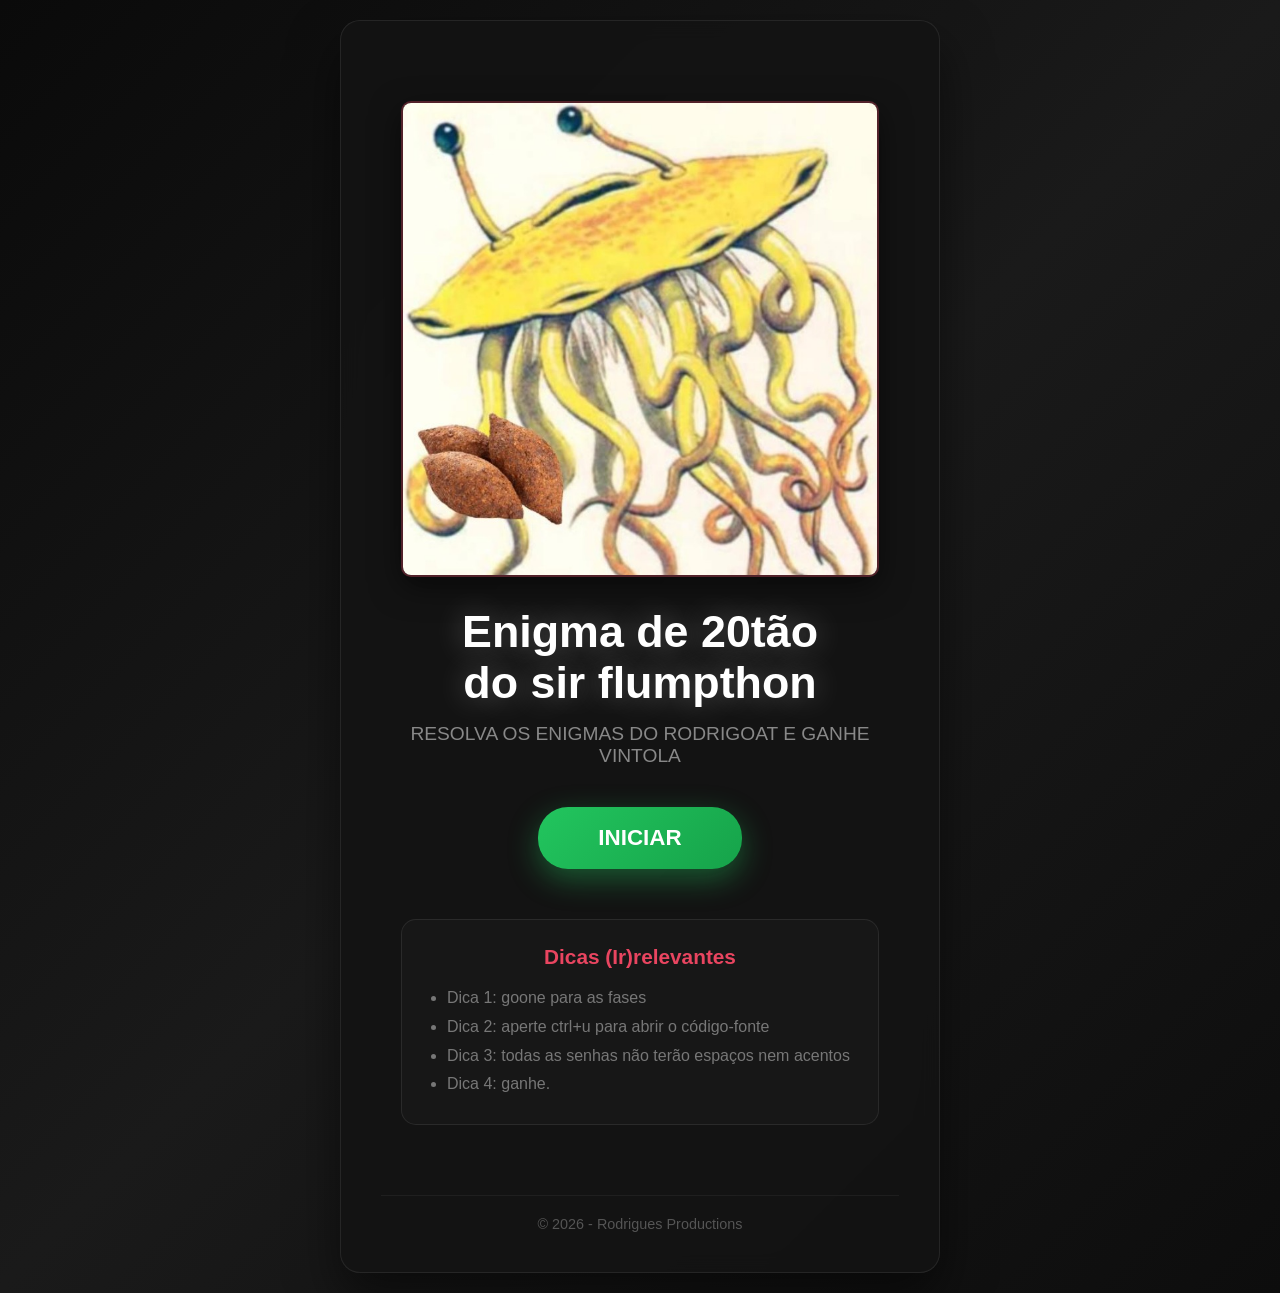
<file: index.html>
<!DOCTYPE html>
<html lang="pt-BR">
<head>
    <meta charset="UTF-8">
    <meta name="viewport" content="width=device-width, initial-scale=1.0">
    <title>Enigma de 20tão do sir flumpthon</title>
    <link rel="stylesheet" href="style.css">
    <link rel="icon" href="Sir Flumphton.jpeg">
    <style>
        .welcome-container {
            text-align: center;
            padding: 40px 20px;
        }
        .welcome-container h1 {
            color: #fff;
            font-size: 2.8em;
            margin-bottom: 15px;
            text-shadow: 0 0 30px rgba(255, 255, 255, 0.3);
        }
        .welcome-container .subtitle {
            color: #888;
            font-size: 1.2em;
            margin-bottom: 40px;
        }
        .start-btn {
            display: inline-block;
            padding: 18px 60px;
            background: linear-gradient(135deg, #22c55e 0%, #16a34a 100%);
            color: #fff;
            text-decoration: none;
            border-radius: 30px;
            font-size: 1.4em;
            font-weight: bold;
            transition: all 0.3s ease;
            border: none;
            cursor: pointer;
            box-shadow: 0 10px 30px rgba(34, 197, 94, 0.4);
        }
        .start-btn:hover {
            transform: translateY(-3px);
            box-shadow: 0 15px 40px rgba(34, 197, 94, 0.5);
        }
        .rules {
            margin-top: 50px;
            padding: 25px;
            background: rgba(255, 255, 255, 0.02);
            border-radius: 15px;
            border: 1px solid rgba(255, 255, 255, 0.08);
        }
        .rules h2 {
            color: #e94560;
            font-size: 1.3em;
            margin-bottom: 15px;
        }
        .rules ul {
            color: #777;
            text-align: left;
            padding-left: 20px;
            line-height: 1.8;
        }
    </style>
</head>
<body>
    <div class="container">
        <div class="welcome-container">
            <div class="image-container">
                <img src="Sir Flumphton.jpeg" alt="Sir Flumpthon">
            </div>
            
            <h1> Enigma de 20tão<br>do sir flumpthon</h1>
            <p class="subtitle">RESOLVA OS ENIGMAS DO RODRIGOAT E GANHE VINTOLA </p>
            
            <a href="nvhjiertwdbnrvthilberndishgvbghirletbvihyuotbreiou.html" class="start-btn">INICIAR</a>

            <div class="rules">
                <h2>Dicas (Ir)relevantes</h2>
                <ul>
                    <li>Dica 1: goone para as fases</li>
                    <li>Dica 2: aperte ctrl+u para abrir o código-fonte</li>
                    <li>Dica 3: todas as senhas não terão espaços nem acentos</li>
                    <li>Dica 4: ganhe.
                    
                    </li>
                </ul>
            </div>
        </div>

        <footer>
            <p>© 2026 - Rodrigues Productions</p>
        </footer>
    </div>
</body>
</html>
</file>
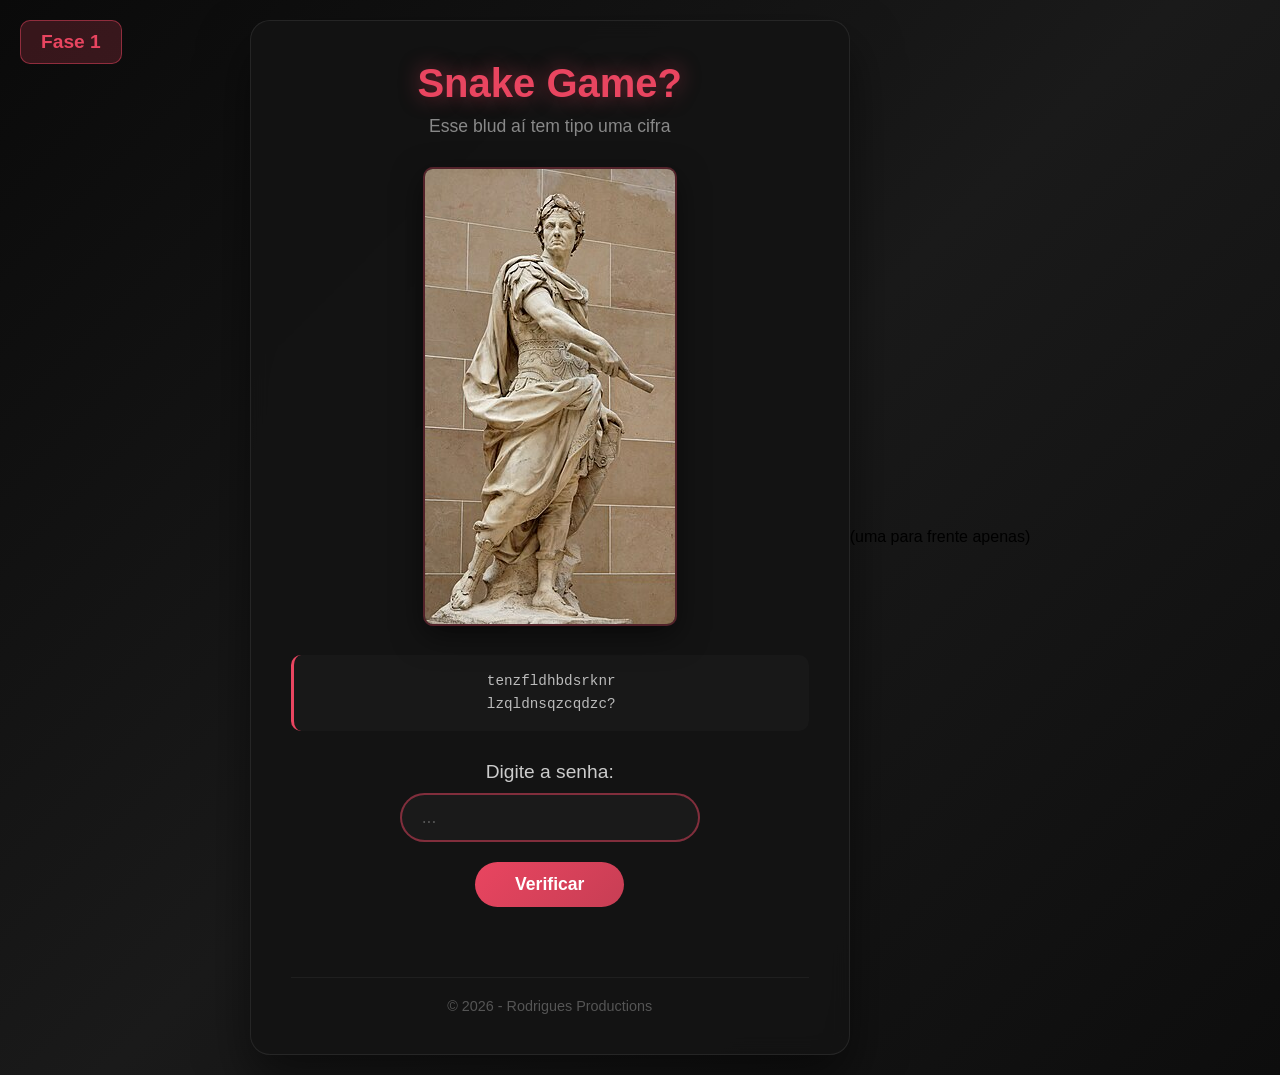
<file: fase1.html>
<!DOCTYPE html>
<html lang="pt-BR">
<head>
    <meta charset="UTF-8">
    <meta name="viewport" content="width=device-width, initial-scale=1.0">
    <title>Fase 1 - Enigma de 20tão do sir flumpthon</title>
    <link rel="stylesheet" href="style.css">
    <link rel="icon" href="Sir Flumphton.jpeg">
</head>
<body>
    <div class="phase-indicator">Fase 1</div>
    <div class="container">
        <header>
            <!-- EDITÁVEL: Texto do cabeçalho -->
            <h1>Snake Game?</h1>
            <p class="subtitle">Esse blud aí tem tipo uma cifra</p>
        </header>

        <main>
            <div class="image-container">
                <!-- EDITÁVEL: Imagem (substitua a URL abaixo) -->
                <img src="Júlio César.jpg" alt="Imagem do enigma" id="enigma-image">
            </div>

            <div class="content">
                <!-- EDITÁVEL: Texto/descrição do enigma -->
                <pre class="hint">tenzfldhbdsrknr
lzqldnsqzcqdzc?</pre>
            </div>

            <div class="password-section">
                <label for="password">Digite a senha:</label>
                <input type="password" id="password" placeholder="...">
                <button onclick="checkPassword()">Verificar</button>
                <p id="message"></p>
            </div>
        </main>

        <footer>
            <p>© 2026 - Rodrigues Productions</p>
        </footer>
    </div>

    <script src="verify.js"></script>
</body>
</html>
(uma para frente apenas)
</file>
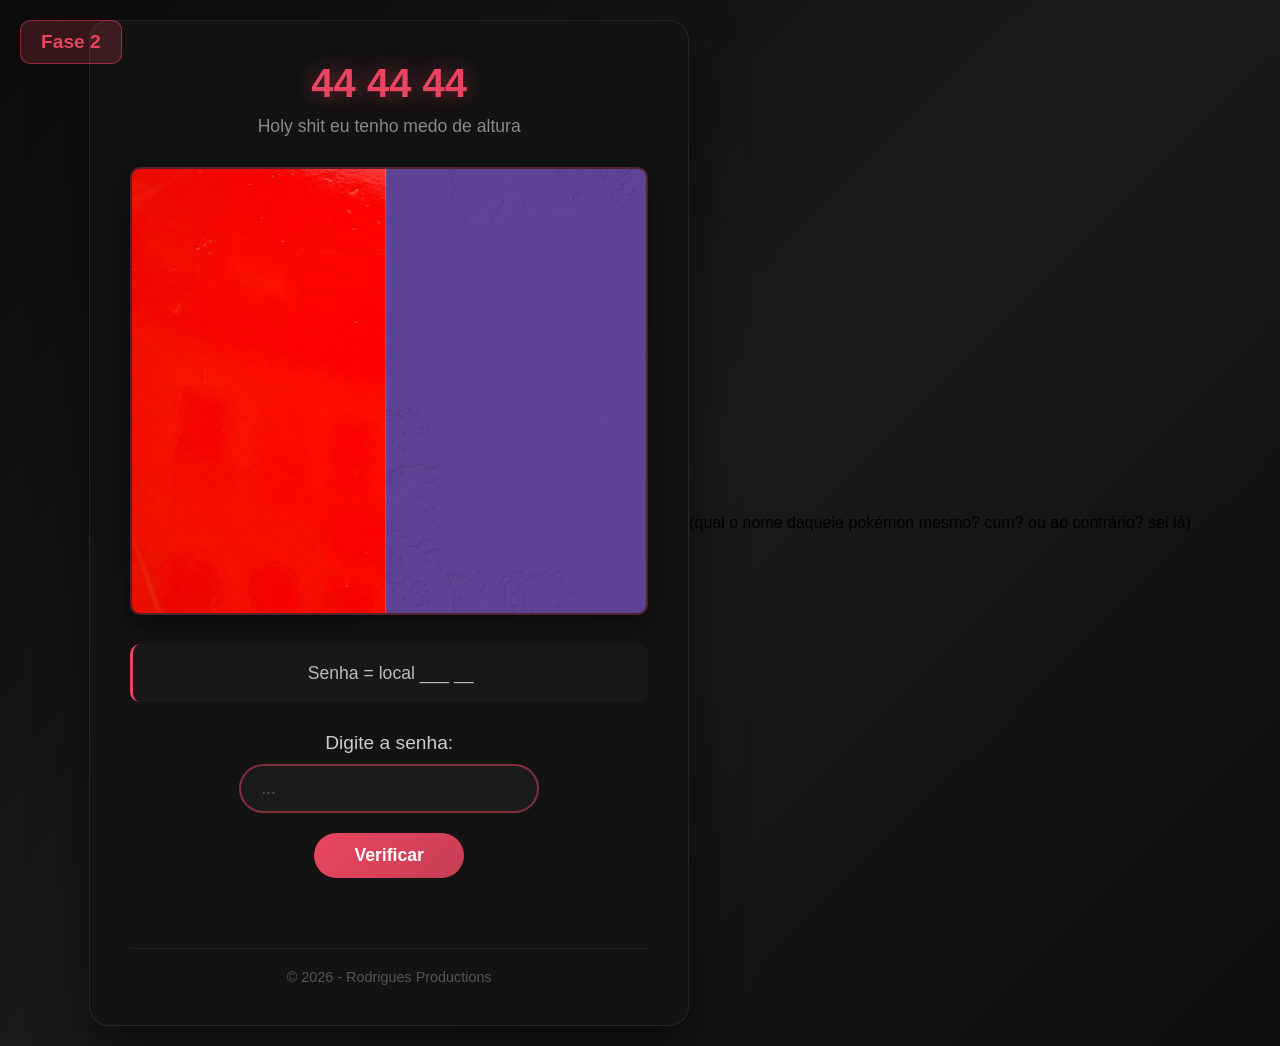
<file: gbbvhtuyerwibvhubsehuibvfyuewohurhfb.html>
<!DOCTYPE html>
<html lang="pt-BR">
<head>
    <meta charset="UTF-8">
    <meta name="viewport" content="width=device-width, initial-scale=1.0">
    <title>Fase 2 - Enigma de 20tão do sir flumpthon</title>
    <link rel="stylesheet" href="style.css">
    <link rel="icon" href="Sir Flumphton.jpeg">
</head>
<body>
    <div class="phase-indicator">Fase 2</div>
    <div class="container">
        <header>
            <!-- EDITÁVEL: Texto do cabeçalho -->
            <h1>44 44 44</h1>
            <p class="subtitle">Holy shit eu tenho medo de altura</p>
        </header>

        <main>
            <div class="image-container">
                <!-- EDITÁVEL: Imagem (substitua a URL abaixo) -->
                <img src="s&v.png" alt="Imagem do nível 2" id="enigma-image">
            </div>

            <div class="content">
                <!-- EDITÁVEL: Texto/descrição do enigma -->
                <p class="hint">
                   Senha = local ___ __
                </p>
            </div>

            <div class="password-section">
                <label for="password">Digite a senha:</label>
                <input type="password" id="password" placeholder="...">
                <button onclick="checkPassword()">Verificar</button>
                <p id="message"></p>
            </div>
        </main>

        <footer>
            <p>© 2026 - Rodrigues Productions</p>
        </footer>
    </div>

    <script src="verify2.js"></script>
</body>
</html>
(qual o nome daquele pokémon mesmo? cum? ou ao contrário? sei lá)
</file>
<file: style.css>
* {
    margin: 0;
    padding: 0;
    box-sizing: border-box;
}

.phase-indicator {
    position: fixed;
    top: 20px;
    left: 20px;
    background: rgba(233, 69, 96, 0.2);
    color: #e94560;
    padding: 10px 20px;
    border-radius: 10px;
    font-size: 1.2em;
    font-weight: bold;
    border: 1px solid rgba(233, 69, 96, 0.5);
    z-index: 1000;
}

body {
    font-family: 'Segoe UI', Tahoma, Geneva, Verdana, sans-serif;
    background: linear-gradient(135deg, #0a0a0a 0%, #1a1a1a 50%, #0d0d0d 100%);
    min-height: 100vh;
    display: flex;
    justify-content: center;
    align-items: center;
    padding: 20px;
}

.container {
    background: rgba(20, 20, 20, 0.95);
    backdrop-filter: blur(10px);
    border-radius: 20px;
    padding: 40px;
    max-width: 600px;
    width: 100%;
    border: 1px solid rgba(255, 255, 255, 0.08);
    box-shadow: 0 25px 50px rgba(0, 0, 0, 0.5);
}

header {
    text-align: center;
    margin-bottom: 30px;
}

header h1 {
    color: #e94560;
    font-size: 2.5em;
    margin-bottom: 10px;
    text-shadow: 0 0 20px rgba(233, 69, 96, 0.5);
}

.subtitle {
    color: #888;
    font-size: 1.1em;
}

.image-container {
    text-align: center;
    margin-bottom: 25px;
}

.image-container img {
    max-width: 100%;
    border-radius: 10px;
    box-shadow: 0 10px 30px rgba(0, 0, 0, 0.5);
    border: 2px solid rgba(233, 69, 96, 0.3);
}

.content {
    text-align: center;
    margin-bottom: 30px;
}

.hint {
    color: #bbb;
    font-size: 1.1em;
    line-height: 1.6;
    padding: 15px;
    background: rgba(255, 255, 255, 0.02);
    border-radius: 10px;
    border-left: 3px solid #e94560;
}

.password-section {
    text-align: center;
}

.password-section label {
    display: block;
    color: #ccc;
    margin-bottom: 10px;
    font-size: 1.2em;
}

.password-section input {
    padding: 12px 20px;
    font-size: 1.1em;
    border: 2px solid rgba(233, 69, 96, 0.5);
    border-radius: 25px;
    background: rgba(255, 255, 255, 0.03);
    color: #fff;
    width: 70%;
    max-width: 300px;
    outline: none;
    transition: all 0.3s ease;
}

.password-section input:focus {
    border-color: #e94560;
    box-shadow: 0 0 20px rgba(233, 69, 96, 0.3);
}

.password-section input::placeholder {
    color: #555;
}

.password-section button {
    display: block;
    margin: 20px auto 0;
    padding: 12px 40px;
    font-size: 1.1em;
    background: linear-gradient(135deg, #e94560 0%, #c73e54 100%);
    color: #fff;
    border: none;
    border-radius: 25px;
    cursor: pointer;
    transition: all 0.3s ease;
    font-weight: bold;
}

.password-section button:hover {
    transform: translateY(-2px);
    box-shadow: 0 10px 20px rgba(233, 69, 96, 0.4);
}

#message {
    margin-top: 15px;
    font-size: 1.1em;
    min-height: 25px;
}

#message.success {
    color: #4ade80;
}

#message.error {
    color: #f87171;
}

footer {
    text-align: center;
    margin-top: 30px;
    padding-top: 20px;
    border-top: 1px solid rgba(255, 255, 255, 0.05);
}

footer p {
    color: #555;
    font-size: 0.9em;
}
</file>
